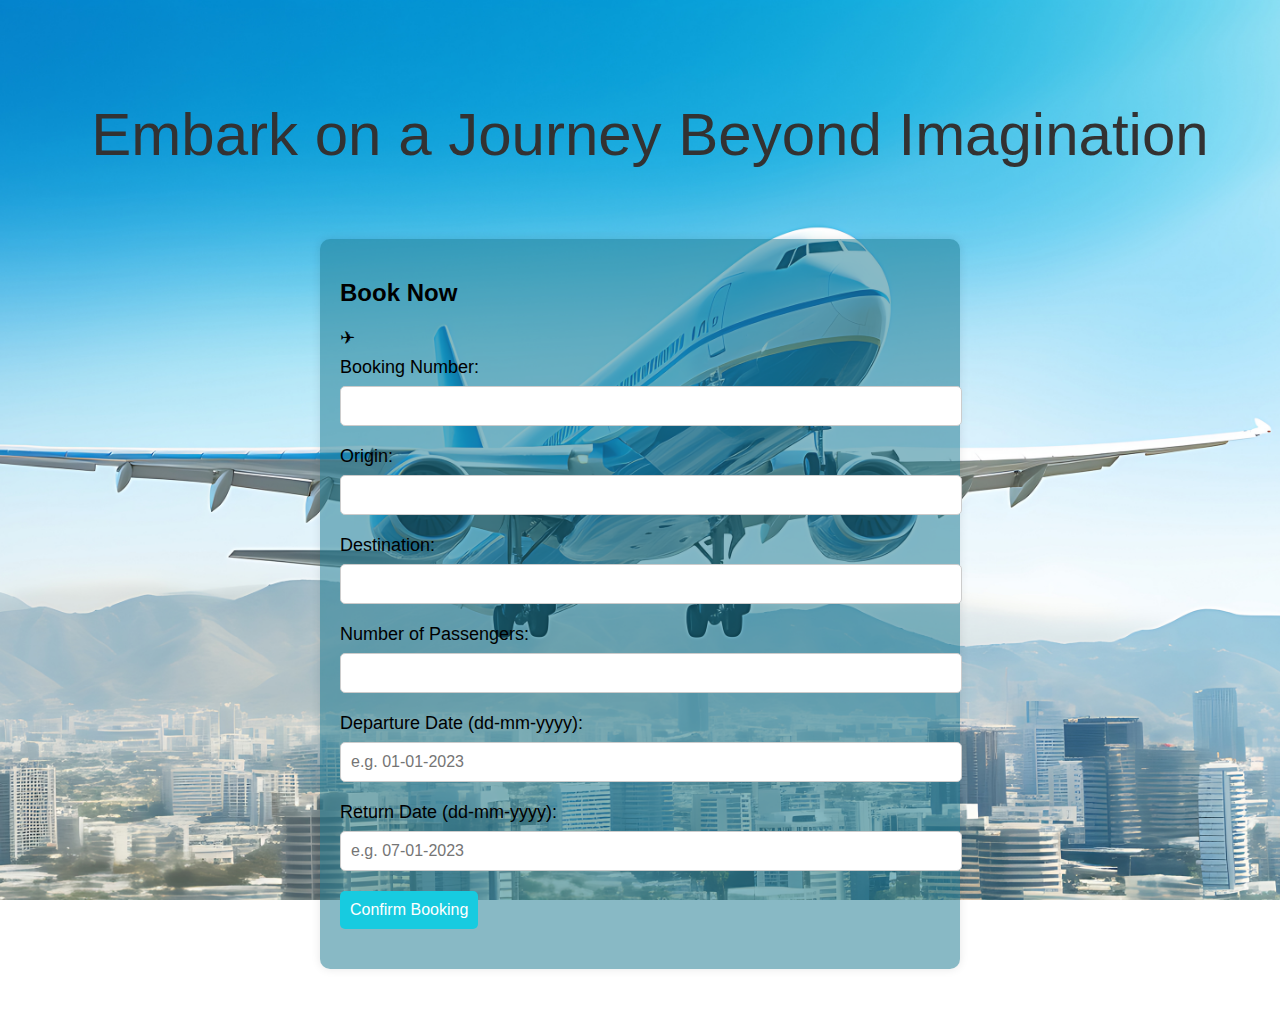
<file: flight.html>
<!DOCTYPE html>
<html lang="en">
  <head>
    <meta charset="UTF-8" />
    <meta name="viewport" content="width=device-width, initial-scale=1.0" />
    <link rel="stylesheet" href="https://cdnjs.cloudflare.com/ajax/libs/font-awesome/6.4.2/css/all.min.css" integrity="sha512-z3gLpd7yknf1YoNbCzqRKc4qyor8gaKU1qmn+CShxbuBusANI9QpRohGBreCFkKxLhei6S9CQXFEbbKuqLg0DA==" crossorigin="anonymous" referrerpolicy="no-referrer" />
    <style>
      body {
        background: url("jumbo-jet-flying-sky.jpg") center/cover no-repeat fixed;
        margin: 0;
        font-family: Arial, sans-serif;
      }
      header {
        width: 100%;
        height: 70px;
        display: flex;
        justify-content: space-between;
        align-items: center;
        position: fixed;
        z-index: 99;
        box-shadow: 0 9px 8px rgb(52, 193, 212);
        background: rgba(0, 0, 0, 0.5);
        opacity: 0;
        animation: fadeInHeader 1s ease-in-out forwards;
      }
      @keyframes fadeInHeader {
        from {
          opacity: 0;
        }
        to {
          opacity: 1;
        }
      }

      #chk1 {
        display: none;
      }

      i {
        color: #fff;
        cursor: pointer;
      }

      header .logo {
        flex: 1;
        color: rgb(255, 255, 255);
        font-family: "Indie Flower", cursive;
        margin-left: 50px;
        text-transform: uppercase;
        font-size: 15px;
        letter-spacing: 3px; /* Add some letter spacing for clarity and style */
        text-shadow: 1px 1px 2px rgba(0, 0, 0, 0.5);
        transition: color 0.3s ease-in-out;
      }
      header .logo:hover {
        color: rgb(
          144,
          223,
          223
        ); /* Change the color on hover to create an engaging effect */
        transform: scale(1.1);
      }


      header ul {
        flex: 3;
        display: flex;
        justify-content: space-between;
      }

      header ul li {
        list-style: none;
        padding-top: 10px;
      }

      header ul li a {
        text-decoration: none;
        color: #fff;
        font-weight: 600;
        text-transform: uppercase;
        padding: 10px 15px;
      }

      header ul li a:hover {
        border-bottom: 2px solid rgb(186, 245, 247);
      }

      header .menu {
        font-size: 2.5em;
        display: none;
      }
      @media (max-width: 1000px) {
        .search-box button {
          position: absolute;
        }
        header ul {
          position: fixed;
          top: 55px;
          right: 0;
          background: rgba(0, 0, 0, 0.5);
          height: calc(100vh - 100px);
          width: 50%;
          flex-direction: column;
          align-items: center;
          transition: right 0.5s linear;
        }

        header .menu {
          display: block;
          width: 100px;
          text-align: center;
        }
        #chk1:checked ~ ul {
          right: 0;
        }
        @media (max-width: 600px) {
          header .logo {
            font-size: 10px;
            margin-left: 8px;
          }
          header ul {
            width: 100%;
          }
        }
      }
      .top-text {
        margin-left: 20px;
        font-family: "Exo 2", sans-serif;
        text-align: center;
        padding: 100px 20px 20px;
        color: #333232;
        font-size: 60px;
        animation: bounce 2s ease-in-out infinite;
      }
      @keyframes bounce {
        0%,
        20%,
        50%,
        80%,
        100% {
          transform: translateY(0);
        }
        40% {
          transform: translateY(-20px);
        }
        60% {
          transform: translateY(-10px);
        }
      }
     
      .booking-container {
        max-width: 600px;
        margin: 50px auto;
        background-color: rgba(29, 121, 145, 0.527);
        padding: 20px;
        border-radius: 10px;
        box-shadow: 0 0 10px rgba(0, 0, 0, 0.1);
      }

      .booking-form {
        display: flex;
        flex-direction: column;
      }

      .form-group {
        margin-bottom: 20px;
      }

      .form-group label {
        font-size: 18px;
        margin-bottom: 8px;
        display: flex;
        align-items: center;
      }

      .form-group input,
      .form-group select {
        width: 100%;
        padding: 10px;
        border: 1px solid #ccc;
        border-radius: 5px;
        font-size: 16px;
      }

      .form-group button {
        background-color: #17cbe0;
        color: #fff;
        padding: 10px;
        border: none;
        border-radius: 5px;
        cursor: pointer;
        font-size: 16px;
      }

      .form-group button:hover {
        background-color: #128da4;
      }

      .flight-icon {
        margin-right: 10px;
        font-size: 24px;
      }
    </style>
  </head>
  <body>
    <header>
      <input type="checkbox" class="" id="chk1" />
      <div class="logo"><h1>BOOK-N-GO</h1></div>

      <ul>
        <li>
          <a href="home.html">Home</a>
      </li>
      <li>
          <a href=""><i class="fab fa instagram"></i></a>
          <a href=""><i class="fab fa whatsapp"></i></a>
          <a href=""><i class="fab fa twitter"></i></a>
        
        </li>
      </ul>
      
    </header>
    <div class="top-text" >
      Embark on a Journey Beyond Imagination
    </div>

    <div class="booking-container">
      <h2>Book Now</h2>
      <form class="booking-form">
        <div class="form-group">
          <label for="flightIcon" class="flight-icon">✈</label>
          <label for="bookingNumber">Booking Number:</label>
          <input type="text" id="bookingNumber" name="bookingNumber" required />
        </div>

        <div class="form-group">
          <label for="origin">Origin:</label>
          <input type="text" id="origin" name="origin" required />
        </div>

        <div class="form-group">
          <label for="destination">Destination:</label>
          <input type="text" id="destination" name="destination" required />
        </div>

        <div class="form-group">
          <label for="passengers">Number of Passengers:</label>
          <input
            type="number"
            id="passengers"
            name="passengers"
            min="1"
            required
          />
        </div>

        <div class="form-group">
          <label for="departureDate">Departure Date (dd-mm-yyyy):</label>
          <input
            type="text"
            id="departureDate"
            name="departureDate"
            pattern="\d{1,2}-\d{1,2}-\d{4}"
            placeholder="e.g. 01-01-2023"
            required
          />
        </div>

        <div class="form-group">
          <label for="returnDate">Return Date (dd-mm-yyyy):</label>
          <input
            type="text"
            id="returnDate"
            name="returnDate"
            pattern="\d{1,2}-\d{1,2}-\d{4}"
            placeholder="e.g. 07-01-2023"
            required
          />
        </div>

        <div class="form-group">
          <button type="submit">Confirm Booking</button>
        </div>
      </form>
    </div>
  </body>
</html>
</file>
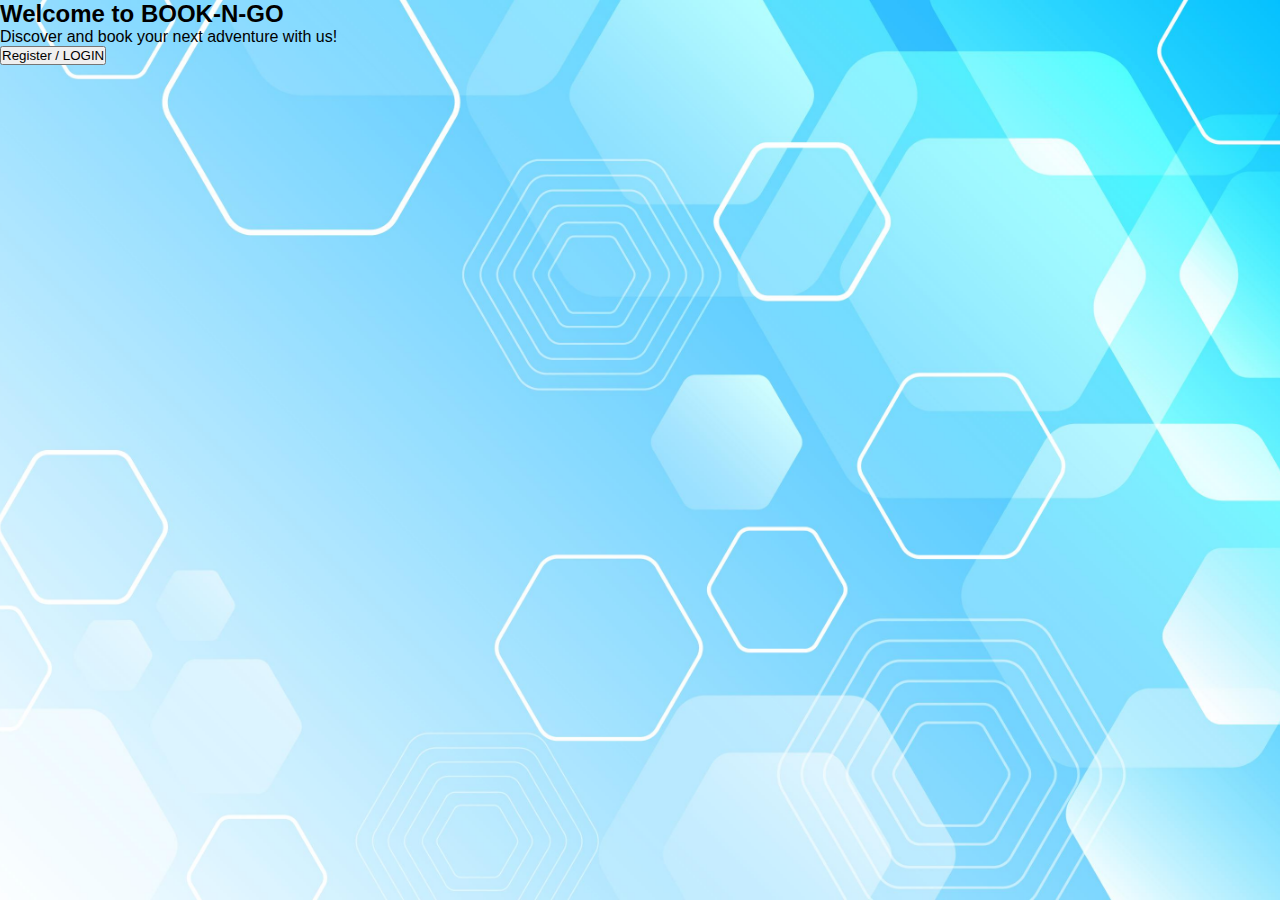
<file: home.html>
<!DOCTYPE html>
<html lang="en">
<head>
    <meta charset="UTF-8">
    <meta name="viewport" content="width=device-width, initial-scale=1.0">
    <title>HomePage</title>
    <link rel="stylesheet" href="style.css">
    <link rel="stylesheet" href="https://cdnjs.cloudflare.com/ajax/libs/font-awesome/6.4.2/css/all.min.css" integrity="sha512-z3gLpd7yknf1YoNbCzqRKc4qyor8gaKU1qmn+CShxbuBusANI9QpRohGBreCFkKxLhei6S9CQXFEbbKuqLg0DA==" crossorigin="anonymous" referrerpolicy="no-referrer" />
</head>
<body>
    <header>
        <input type="checkbox" class="" id="chk1">
        <div class="logo"><h1>BOOK-N-GO</h1></div>
        
    
    </header>
    <div class="register-section">
        <h2>Welcome to BOOK-N-GO</h2>
        <p>Discover and book your next adventure with us!</p>
        <button id="register-button" onclick="location.href='/register.html'">Register / LOGIN</button>
    </div>

    
</body>
</html>
</file>
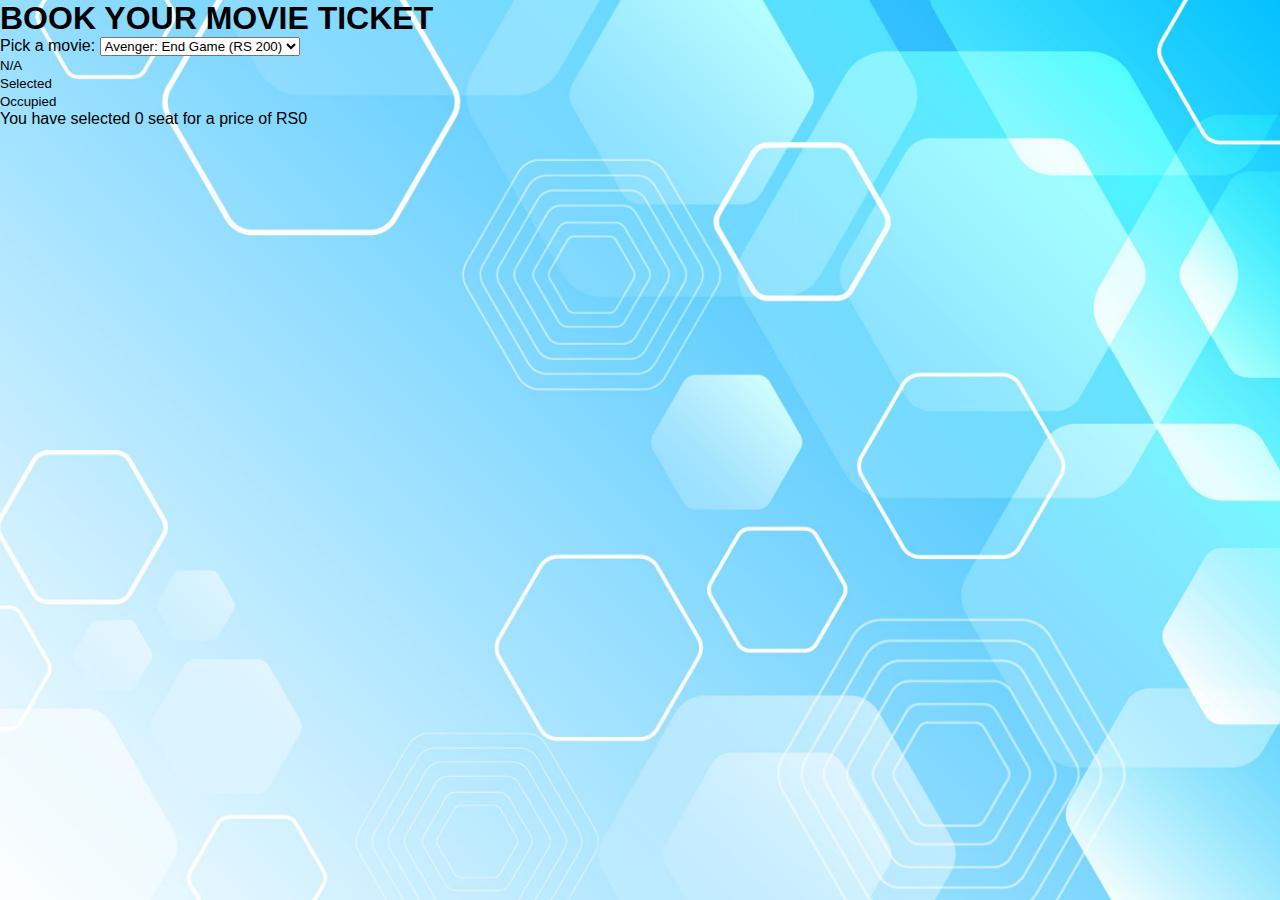
<file: movie.html>
<!DOCTYPE html>
<html lang="en">
<head>
    <!--Meta Tags-->
    <meta charset="UTF-8">
    <meta http-equiv="X-UA-Compatible" content="IE=edge">
    <meta name="viewport" content="width=device-width, initial-scale=1.0">
    <meta title="Movie Seat Booking">
    <meta name="description" content="Text project for learn web dev">

    <link rel="stylesheet" href="style.css">

    <title>Movie Seat Booking</title>
</head>
<body>

    <H1>BOOK YOUR MOVIE TICKET</H1>
    <div class="movie-container">
        <label>Pick a movie:</label>
        <select id="movie">
            <option value="200">Avenger: End Game (RS 200)</option>
            <option value="220">Joker (RS 220)</option>
            <option value="400">Jhon Wick (RS 400)</option>
            <option value="900">Transformers (RS 900)</option>
        </select>
    </div>

    <ul class="showcase">
        <li>
            <div class="seat"></div>
            <small>N/A</small>
        </li>
        <li>
            <div class="seat selected"></div>
            <small>Selected</small>
        </li>
        <li>
            <div class="seat occupied"></div>
            <small>Occupied</small>
        </li>
    </ul>

    <div class="container">
        <div class="screen"></div>
            <div class="row">
                <div class="seat"></div>
                <div class="seat"></div>
                <div class="seat occupied"></div>
                <div class="seat"></div>
                <div class="seat"></div>
                <div class="seat"></div>
                <div class="seat"></div>
                <div class="seat occupied"></div>
            </div>
            <div class="row">
                <div class="seat"></div>
                <div class="seat"></div>
                <div class="seat"></div>
                <div class="seat"></div>
                <div class="seat"></div>
                <div class="seat"></div>
                <div class="seat"></div>
                <div class="seat"></div>
            </div>
            <div class="row">
                <div class="seat"></div>
                <div class="seat"></div>
                <div class="seat"></div>
                <div class="seat occupied"></div>
                <div class="seat occupied"></div>
                <div class="seat"></div>
                <div class="seat"></div>
                <div class="seat"></div>
            </div>
            <div class="row">
                <div class="seat"></div>
                <div class="seat"></div>
                <div class="seat"></div>
                <div class="seat"></div>
                <div class="seat"></div>
                <div class="seat occupied"></div>
                <div class="seat occupied"></div>
                <div class="seat occupied"></div>
            </div>
            <div class="row">
                <div class="seat occupied"></div>
                <div class="seat occupied"></div>
                <div class="seat"></div>
                <div class="seat"></div>
                <div class="seat"></div>
                <div class="seat"></div>
                <div class="seat"></div>
                <div class="seat"></div>
            </div>
            <div class="row">
                <div class="seat"></div>
                <div class="seat"></div>
                <div class="seat"></div>
                <div class="seat occupied"></div>
                <div class="seat"></div>
                <div class="seat"></div>
                <div class="seat"></div>
                <div class="seat"></div>
            </div>
    </div>

    <p class="text">You have selected <span id="count">0</span> seat for a price of RS<span id="total">0</span></p>

    <script src="script.js"></script>
</body>
</html>
</file>
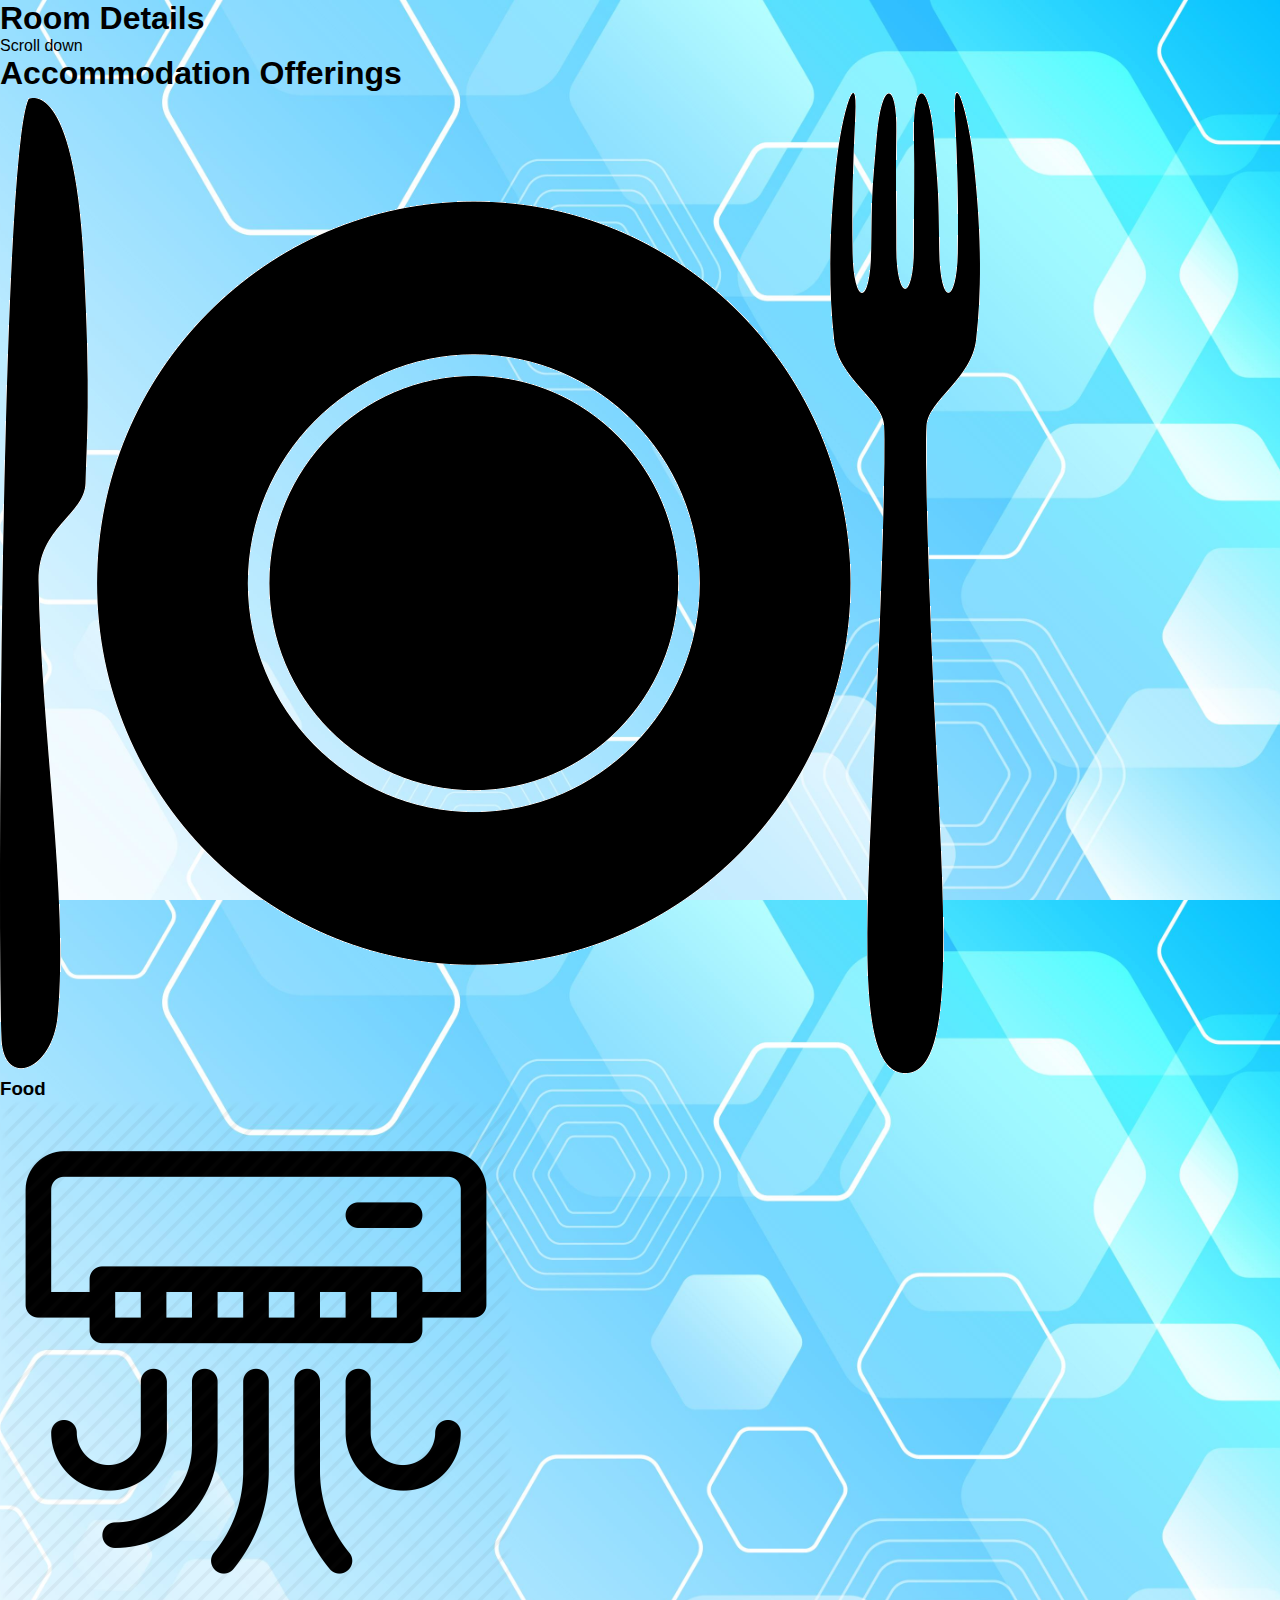
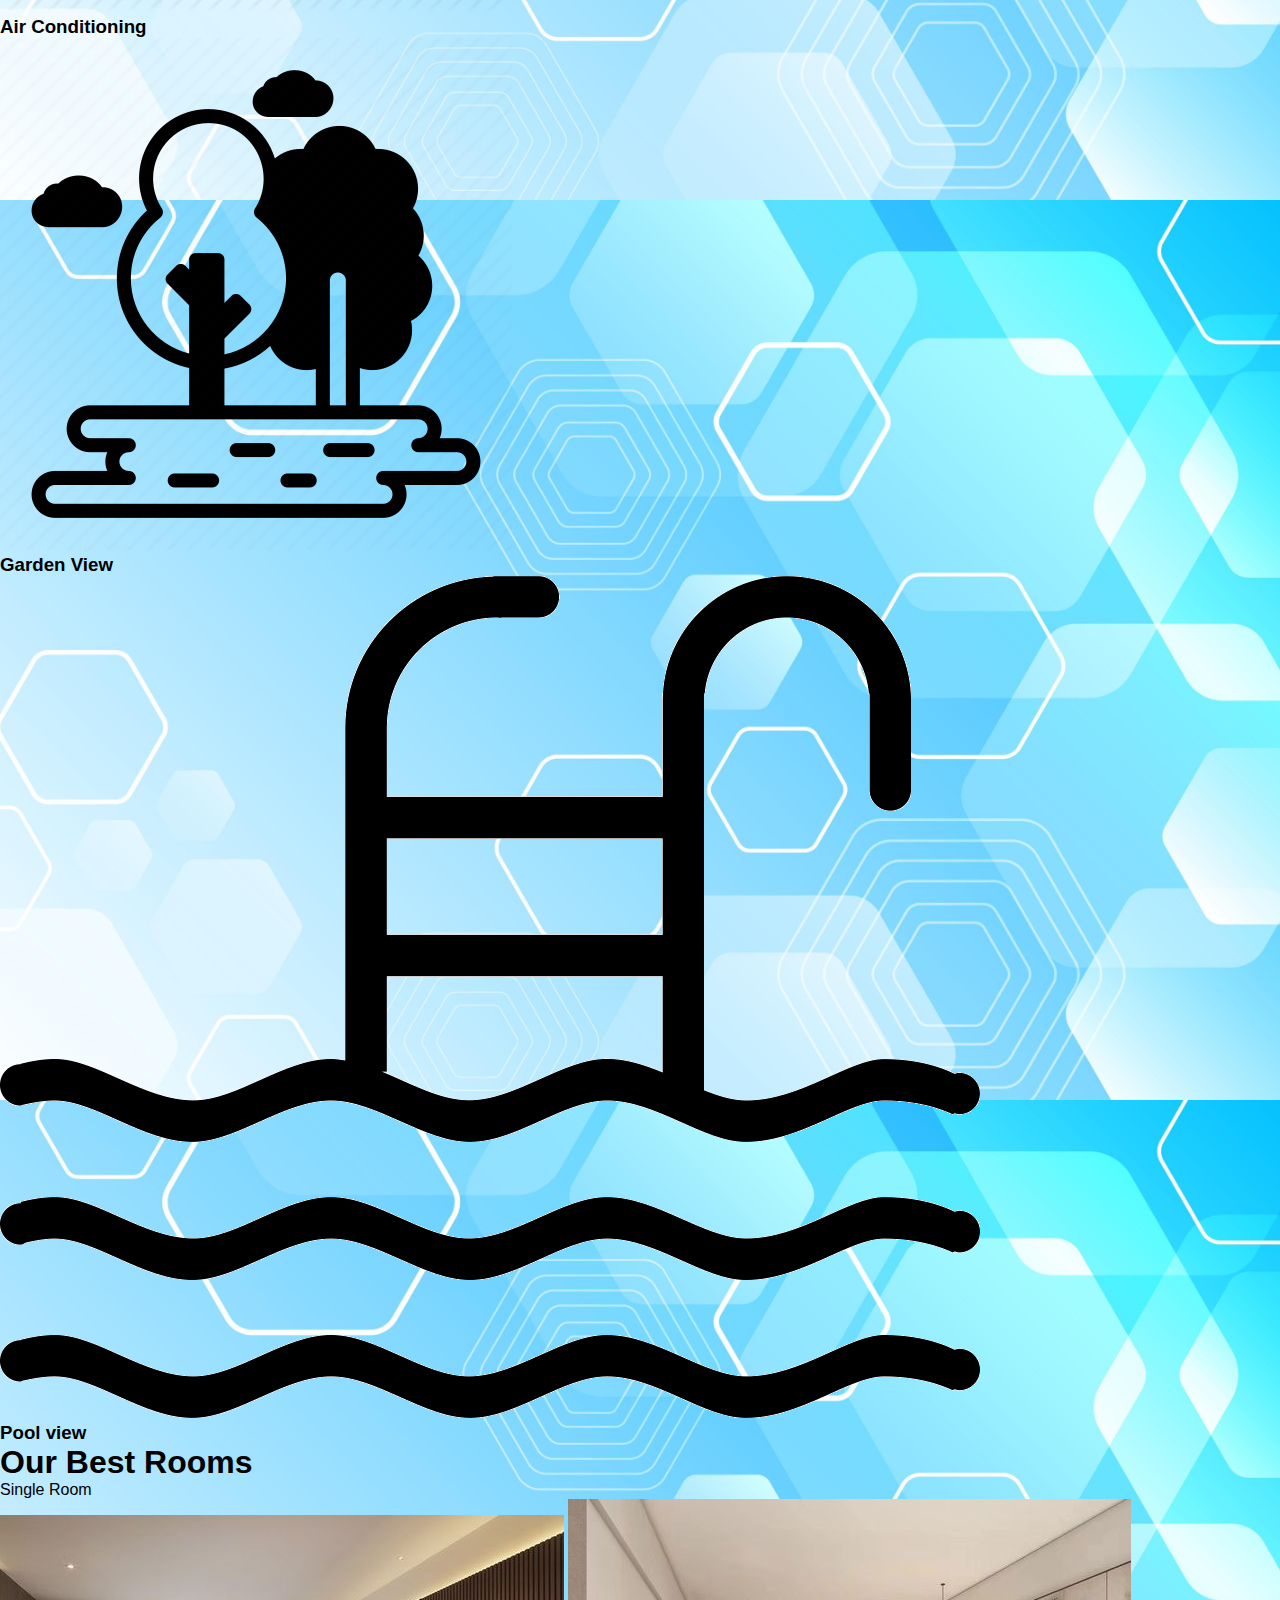
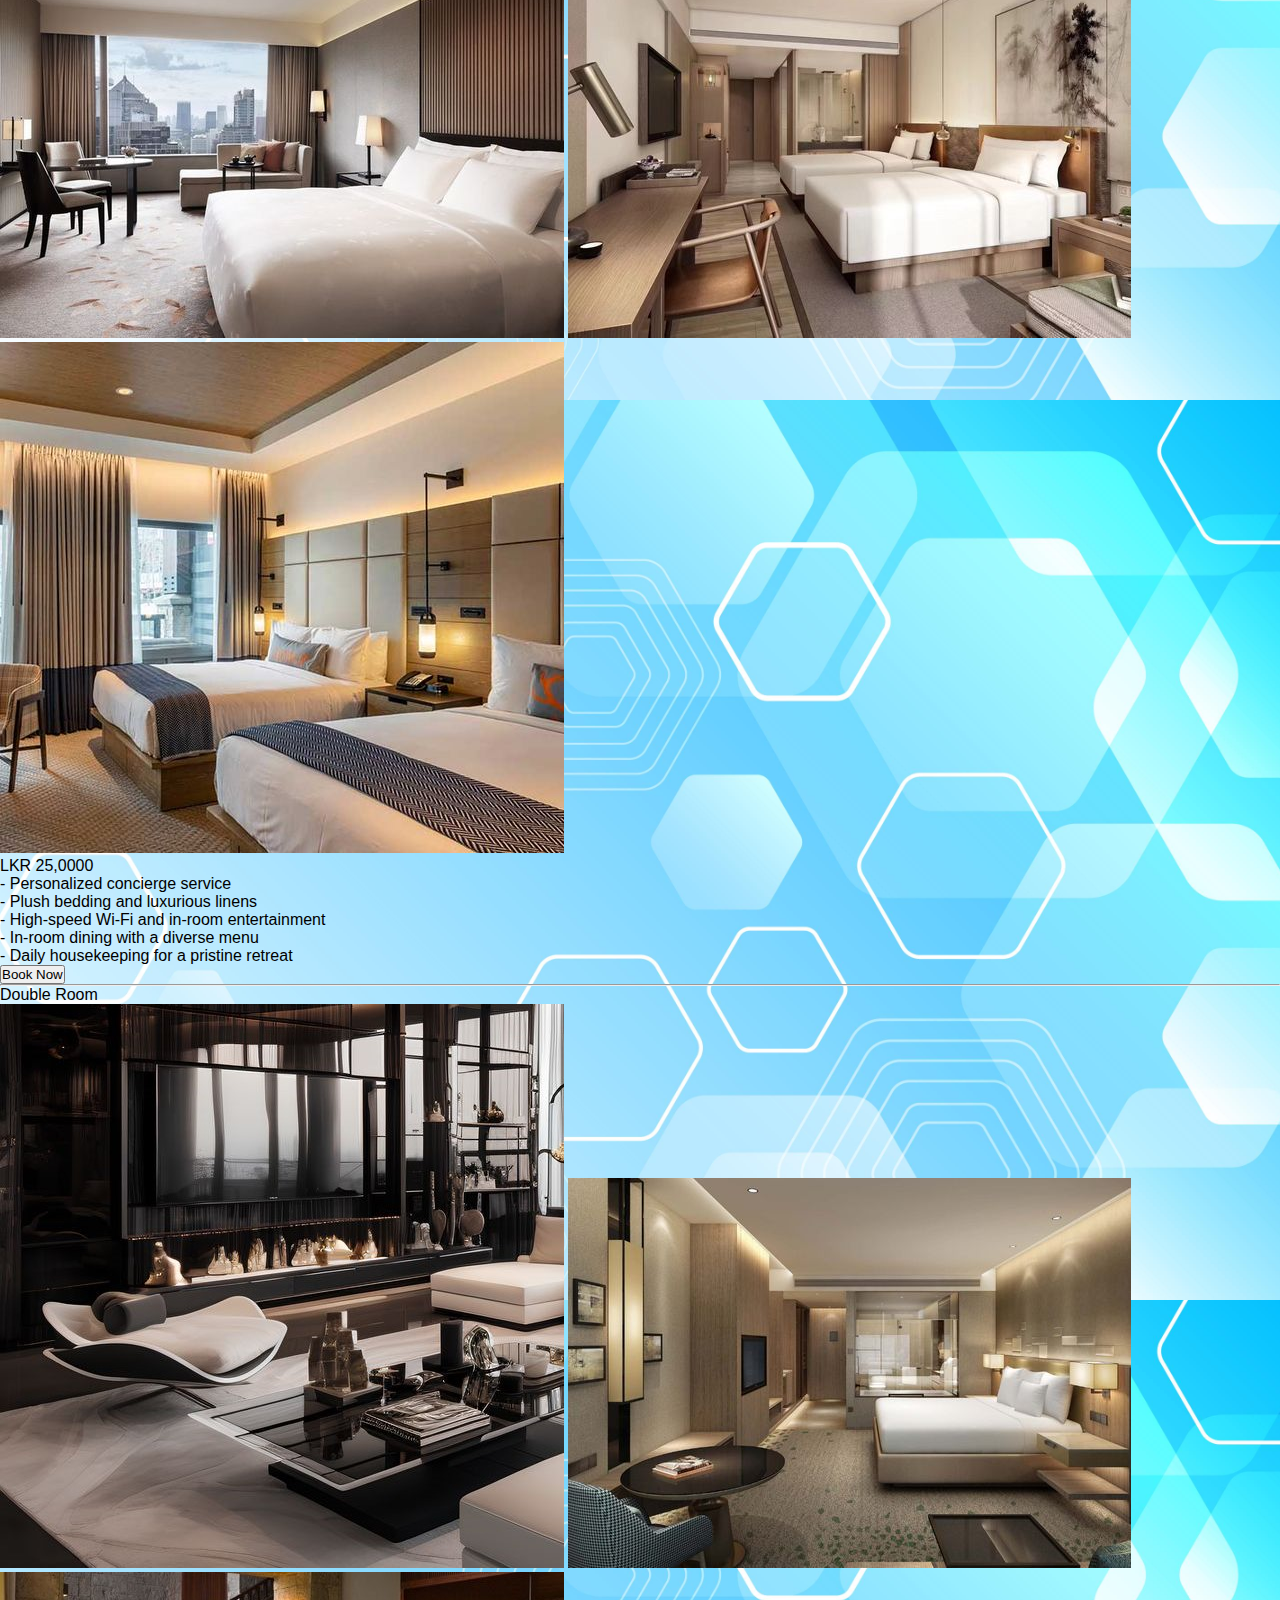
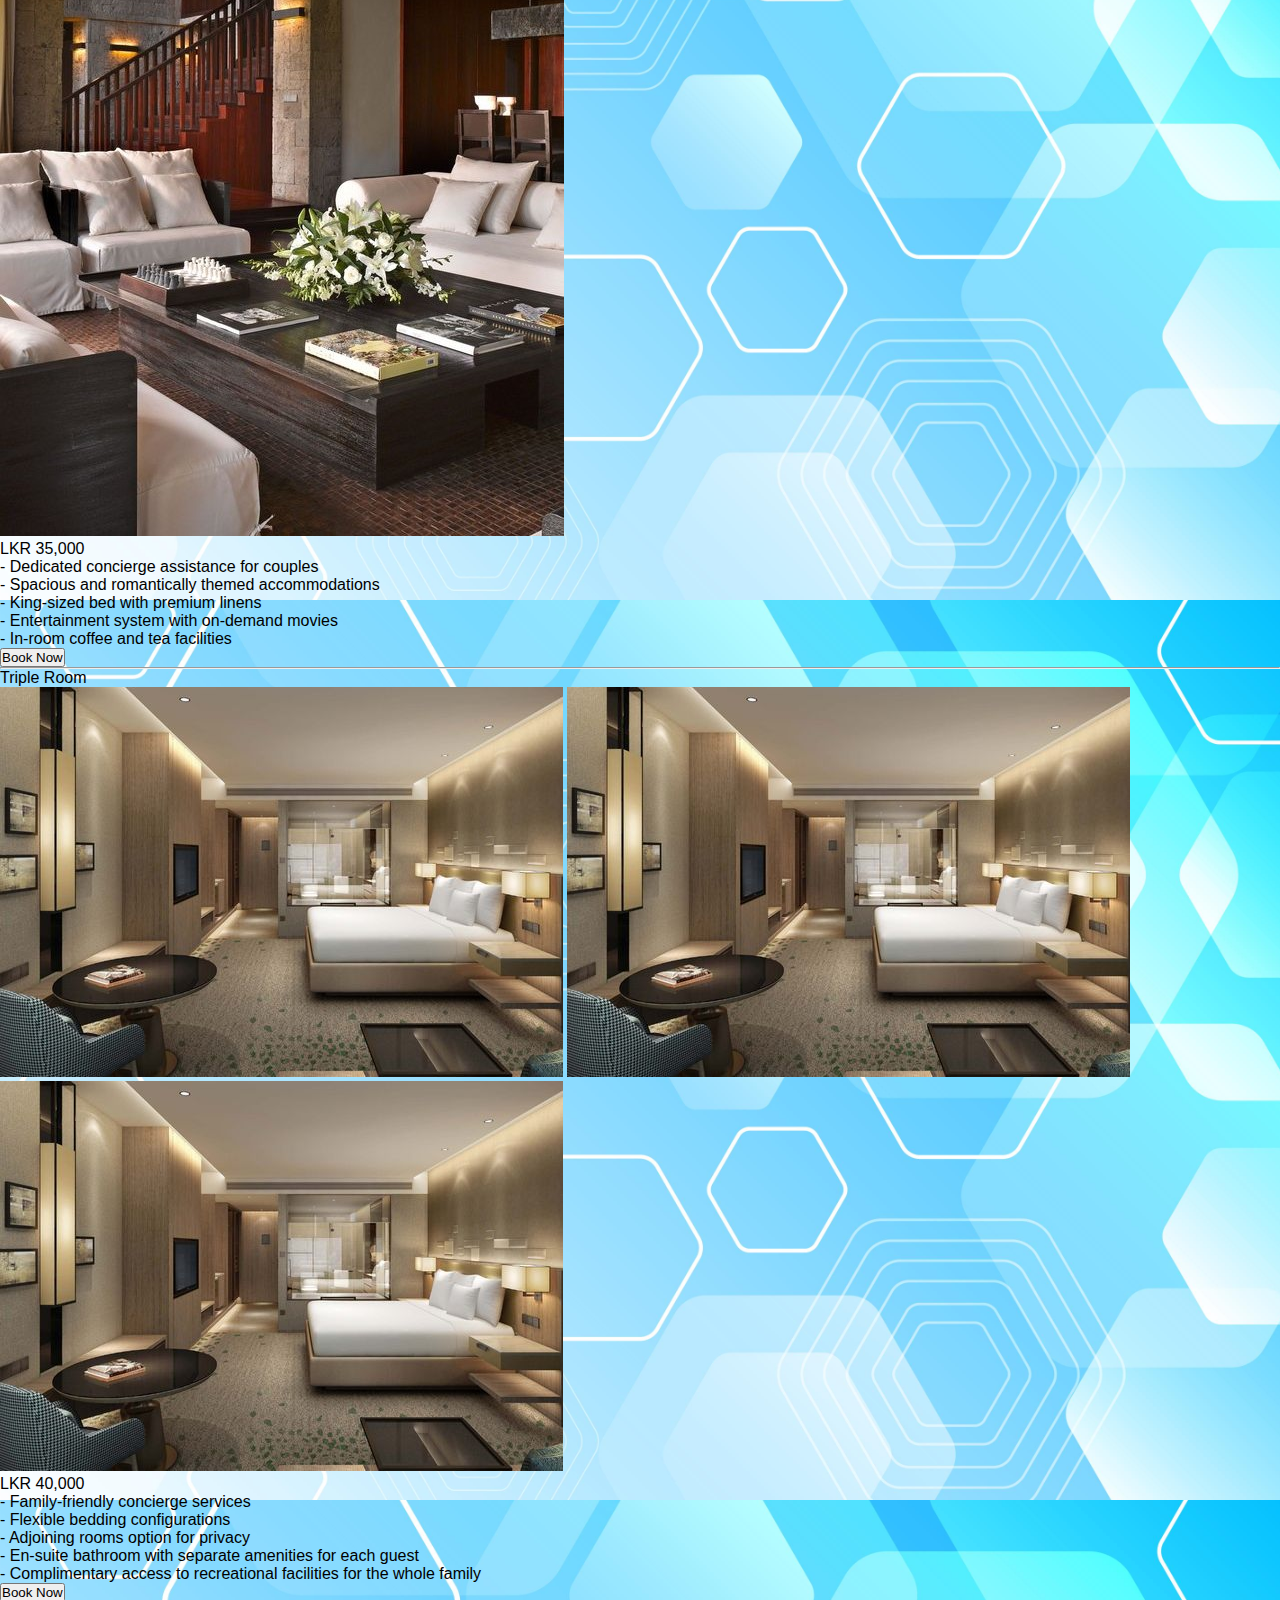
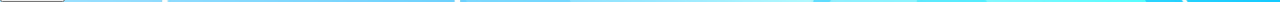
<file: room.html>
<!DOCTYPE html>
<html lang="en">
<head>
    <meta charset="UTF-8">
    <meta name="viewport" content="width=device-width, initial-scale=1.0">
    <title>Room details</title>
     <!-- css stylesheet link -->
     <link rel="stylesheet" href="./style.css">

    
</head>
<body>
    <!-- header start -->
    <header class="header">
        <a href="./index.html" ></a>
        <nav class="navbar">
            <a href="./index.html">Home</a>
            <a href="./room.html">Room</a>
            <a href="movie/movie.html">Movie</a>
            <a href="./flight/flight.html">flight</a>
            <a href="./restaurants.html">Restaurant</a>
            <a href="./about.html">About</a>
            <a href="./contact.html">Contact</a>
          
        </nav>
        <section class="icons">
            <section class="bars" id="menu-btn"><img src="./icons/menu.png" alt="menu"></section>
        </section>
    </header>
    <!-- header end -->
    <!-- section1 -->
    <section class="about-section1" id="Accomadation">
        <h1 class="heading">Room Details</h1>
        <p class="h-p-about">Scroll down</p>
      </section>
      <!-- section 1 end -->
      <!-- section 2 -->
      <section class="section2">
        <section class="services">
          <h1 class="heading-title">Accommodation Offerings</h1>
          <section class="box-container">
            <section class="box">
              <img src="./icons/food2.png" alt="icon-1">
              <h3>Food</h3>
            </section>
    
            <section class="box">
              <img src="./icons/AC.png" alt="icon-2">
              <h3>Air Conditioning</h3>
            </section>
            
            <section class="box">
              <img src="./icons/garden.png" alt="icon-4">
              <h3>Garden View</h3>
            </section>
            <section class="box">
              <img src="./icons/pool.png" alt="icon-5">
              <h3>Pool view</h3>
            </section>
          </section>
        </section>
      </section>
        <!-- container wrapping main content -->
      <main id="room-wrapper">
        <section class="main-container">
          <h1 class="main-heading">
            Our Best Rooms
          </h1>
  
          <!-- sections with class "room" for each room -->
          <section class="room">
            <section class="room__name">
              Single Room
            </section>
  
            <!-- room images -->
            <section class="room__images">
              <img
                src="images/room__image1.jpg"
                alt="room__image1"
                class="room__image1"
              />
              <img
                src="images/room__image2.jpg"
                alt="room__image2"
                class="room__image2"
              />
              <img
                src="images/room__image3.jpg"
                alt="room__image3"
                class="room__image3"
              />
            </section>
  
            <!-- further room information -->
            <section class="room__info">
              <section class="room__text">
                  <p class="room__price"> LKR 25,0000 </p>
                  <p class="room__features">- Personalized concierge service<br>
                    - Plush bedding and luxurious linens<br>
                    - High-speed Wi-Fi and in-room entertainment<br>
                    - In-room dining with a diverse menu<br>
                    - Daily housekeeping for a pristine retreat</p>
              </section> 
              <a href="./booking.html"><button class="room__button">Book Now</button></a>
              </section>
          </section>
  <hr>
          <!-- start new section here -->
          <section class="room">
            <section class="room__name">
             Double Room
            </section>
  
            <!-- room images -->
            <section class="room__images">
              <img
                src="./images/room__image4.jpg"
                alt="queensuite__image1"
                class="room__image1"
              />
              <img
                src="./images/room__image5.jpg"
                alt="queensuite__image3"
                class="room__image2"
              />
              <img
                src="./images/room__image6.jpg"
                alt="queensuite__image3"
                class="room__image3"
              />
            </section>
  
            <!-- further room information -->
            <section class="room__info">
              <section class="room__text">
                  <p class="room__price">LKR 35,000</p>
                  <p class="room__features">- Dedicated concierge assistance for couples<br>
                    - Spacious and romantically themed accommodations<br>
                    - King-sized bed with premium linens<br>
                    - Entertainment system with on-demand movies<br>
                    - In-room coffee and tea facilities<br></p>
                  
              </section>
              <a href="./booking.html"><button class="room__button">Book Now</button></a>
            </section>
          </section>
  <hr>
           <!-- start new section here -->
           <section class="room">
            <section class="room__name">
             Triple Room
            </section>
  
            <!-- room images -->
            <section class="room__images">
              <img
                src="./images/room__image5.jpg"
                alt="kingsuite__image1"
                class="room__image1"
              />
              <img
                src="./images/room__image5.jpg"
                alt="kingsuite__image3"
                class="room__image2"
              />
              <img
                src="./images/room__image5.jpg"
                alt="kingsuite__image3"
                class="room__image3"
              />
            </section>
  
            <!-- further room information -->
            <section class="room__info">
              <section class="room__text">
                  <p class="room__price">LKR 40,000</p>
                  <p class="room__features"> - Family-friendly concierge services<br>
                    - Flexible bedding configurations<br>
                    - Adjoining rooms option for privacy<br>
                    - En-suite bathroom with separate amenities for each guest<br>
                    - Complimentary access to recreational facilities for the whole family</p>
              </section> 
              <a href="./booking.html"><button class="room__button">Book Now</button></a>
              </section>
          </section>
  
        </section>
  

      </main>
      </section>
      <!-- section 2 end -->
  
</body>
</html>
</file>
<file: style.css>
* {
    margin: 0;
    padding: 0;
    box-sizing: border-box;
    font-family: Arial;
}

body {
    animation: fadeIn 1s ease-in-out;
    position: relative;
    background: url("5305323.jpg");
    background-size: cover;
    height: 100vh;
    background-position: center;
}
@keyframes fadeIn {
    from {
        opacity: 0;
    }
    to {
        opacity: 1;
    }
}

header {
   
    width: 100%;
    height: 70px;
    display: flex;
    justify-content: space-between;
    align-items: center;
    position: fixed;
    z-index: 99;
    box-shadow: 0 9px 8px rgb(52, 193, 212);
    background: rgba(0, 0, 0, 0.5);
    opacity: 0; 
    animation: fadeInHeader 1s ease-in-out forwards;
}
@keyframes fadeInHeader {
    from {
        opacity: 0;
    }
    to {
        opacity: 1;
    }
}

#chk1 {
    display: none;
}

i {
    color: #fff;
    cursor: pointer;
}

header .logo {
    flex: 1;
    color: rgb(255, 255, 255);
    font-family: 'Indie Flower', cursive; 
    margin-left: 50px;
    text-transform: uppercase;
    font-size: 15px;
    letter-spacing: 3px; /* Add some letter spacing for clarity and style */
    text-shadow: 1px 1px 2px rgba(0, 0, 0, 0.5);
    transition: color 0.3s ease-in-out;
    
}
header .logo:hover {
    color: rgb(144, 223, 223); /* Change the color on hover to create an engaging effect */
    transform: scale(1.1);
}


header ul {
    flex: 2;
    display: flex;
    justify-content: space-between;
}

header ul li {
    list-style: none;
    padding-top: 10px;
}

header ul li a {
    text-decoration: none;
    color: #fff;
    font-weight: 600;
    text-transform: uppercase;
    padding: 10px 15px;
}

header ul li a:hover {
    border-bottom: 2px solid rgb(186, 245, 247);
}

header .menu {
    font-size: 2.5em;
    display: none;
}
@media (max-width: 1000px) {
    .search-box button {
        position: absolute;
    }
    header ul {
        position: fixed;
        top: 70px;
        right: 0;
        background: rgba(0, 0, 0, 0.5);
        height: calc(100vh - 100px);
        width: 50%;
        flex-direction: column;
        align-items: center;
        transition: right 0.5s linear;
    }

    header .menu{
        display: block;
        width: 100px;
        text-align: center;
    }
    #chk1:checked~ul{
        right: 0;
    }
    @media(max-width:600px){
        header .logo{
            font-size: 10px;
            margin-left: 8px;
        }
        header ul{
            width: 100%;
        }
    }
  
}
</file>
